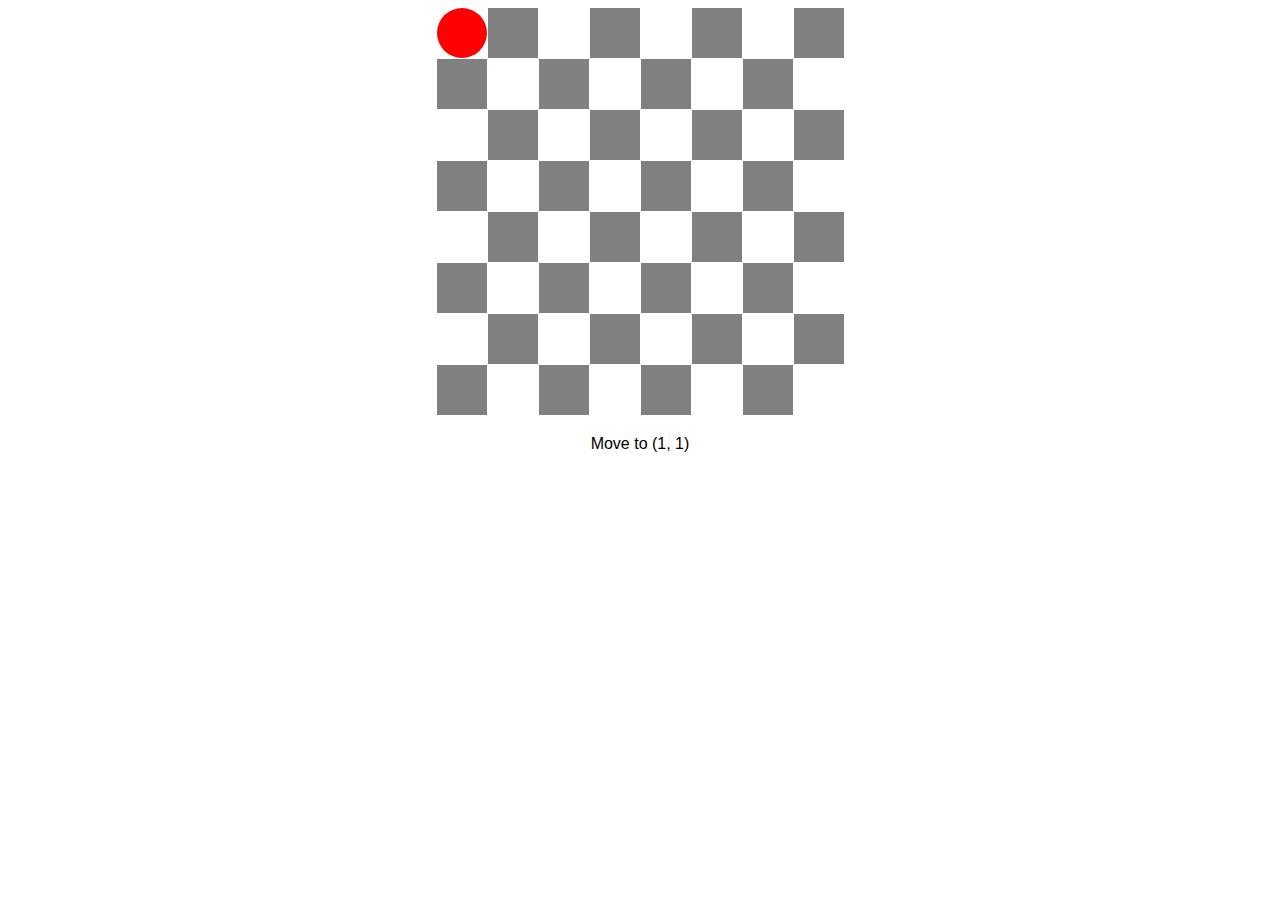
<file: Knight Tour/index.html>
<!DOCTYPE html>
<html lang="en">
<head>
    <meta charset="UTF-8">
    <meta name="viewport" content="width=device-width, initial-scale=1.0">
    <title>Knight's Path</title>
    <link rel="stylesheet" href="styles.css">
</head>
<body>
    <div id="chessboard"></div>
    <div id="moves"></div>
    <script src="script.js"></script>
</body>
</html>
</file>
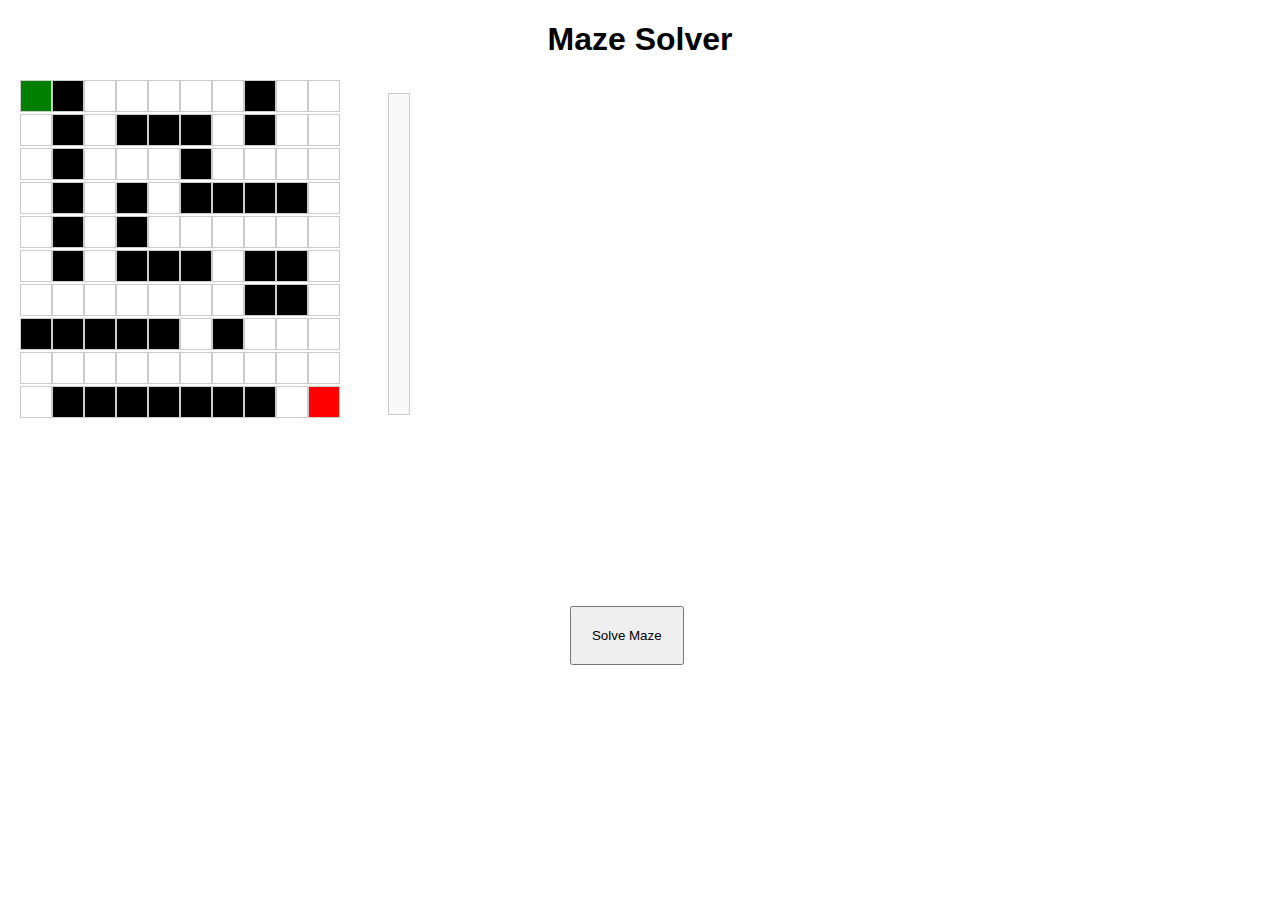
<file: Maze Solver/index.html>
<!DOCTYPE html>
<html lang="en">
<head>
    <meta charset="UTF-8">
    <meta name="viewport" content="width=device-width, initial-scale=1.0">
    <title>Maze Solver</title>
    <link rel="stylesheet" href="styles.css">
</head>
<body>
    <h1>Maze Solver</h1>
    <div id="maze"></div>
    <button onclick="solveMaze()">Solve Maze</button>
    <div id="log"></div> <!-- Added this div to show log messages -->
    <script src="script.js"></script>
</body>
</html>
</file>
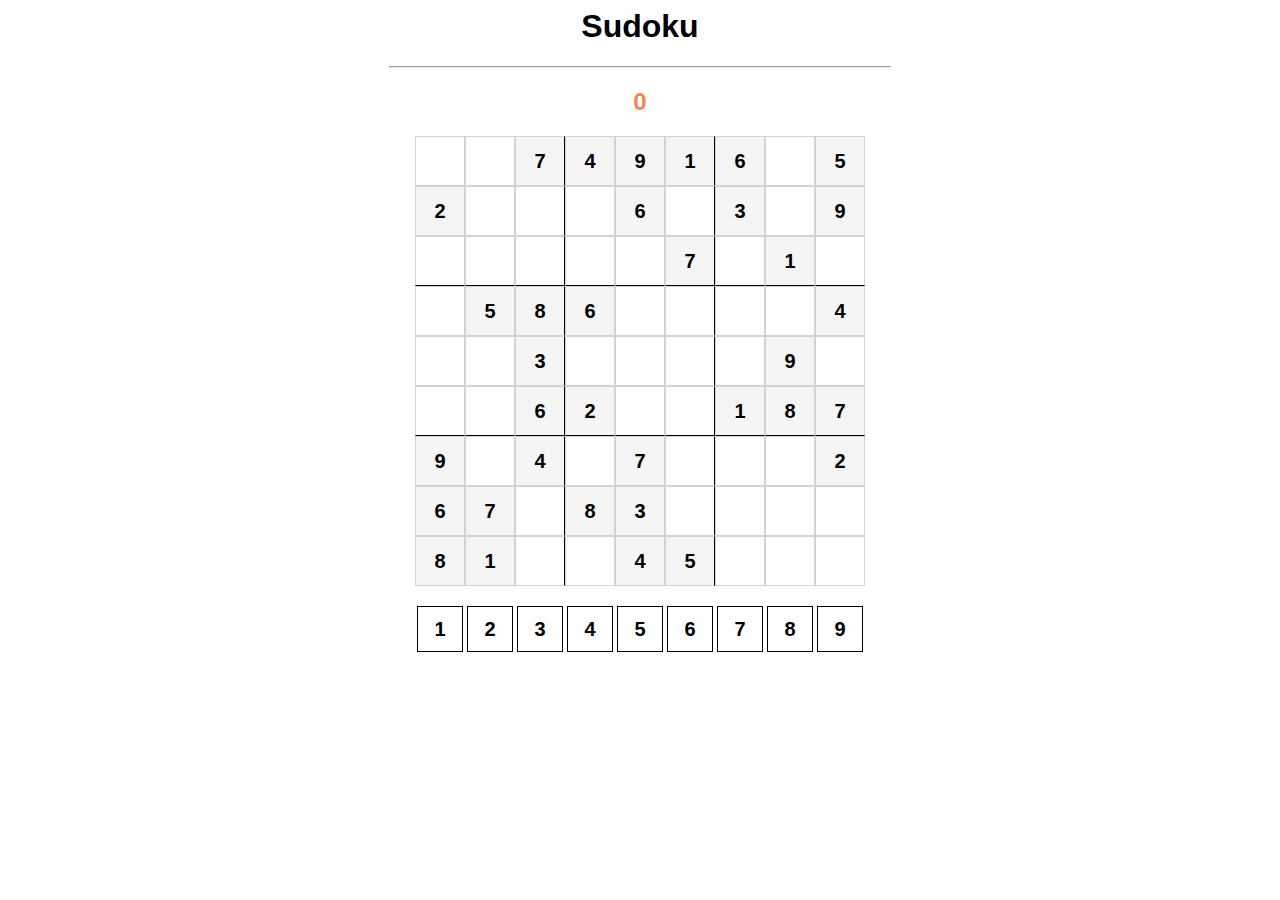
<file: Sudoku-master/index.html>
<html>
    <head>
        <meta charset="UTF-8">
        <meta name="viewport" content="width=device-width initial-scale=1.0 user-scalable=no">
        <title>Sudoku</title>

        <link rel="stylesheet" href="sudoku.css">
        <script src="sudoku.js"></script>
    </head>

    <body>
        <h1>Sudoku</h1>
        <hr>
        <h2 id="errors">0</h2>

        <!-- 9x9 board -->
        <div id="board"></div>
        <br>
        <div id="digits">
        </div>

    </body>


</html>
</file>
<file: Knight Tour/styles.css>
body {
    display: flex;
    flex-direction: column;
    align-items: center;
    font-family: Arial, sans-serif;
}

#chessboard {
    display: grid;
    grid-template-columns: repeat(8, 50px);
    grid-template-rows: repeat(8, 50px);
    gap: 1px;
}

.square {
    width: 50px;
    height: 50px;
    display: flex;
    align-items: center;
    justify-content: center;
}

.white {
    background-color: white;
}

.black {
    background-color: gray;
}

.knight {
    background-color: red;
    border-radius: 50%;
}

#moves {
    margin-top: 20px;
}
</file>
<file: Maze Solver/styles.css>
/* styles.css */
body {
    font-family: Arial, sans-serif;
    text-align: center;
    margin: 20px;
}

#maze {
    display: grid;
    grid-template-columns: repeat(10, 30px);
    grid-gap: 2px;
    margin: 0 auto;
}
button{
    padding:20px;
    position: relative;
    bottom:100px;
}
.cell {
    width: 30px;
    height: 30px;
    background-color: #fff;
    border: 1px solid #ccc;
}

.wall {
    background-color: #000;
}

.start {
    background-color: green;
}

.end {
    background-color: red;
}

.path {
    background-color: yellow;
}

#log {
    position:relative;
    bottom: 325px;
    right:300px;
    text-align: left;
    display: inline-block;
    border: 1px solid #ccc;
    padding: 10px;
    max-width: 90%;
    overflow-y: auto;
    height: 300px;
    background-color: #f9f9f9;
}
</file>
<file: Sudoku-master/sudoku.css>
body {
    font-family: Arial, Helvetica, sans-serif;
    text-align: center;
}

hr {
    width: 500px;
}

#errors {
    color: coral;
}

#board {
    width: 450px;
    height: 450px;

    margin: 0 auto;
    display: flex;
    flex-wrap: wrap;
}

.tile {
    width: 48px; 
    height: 48px;
    border: 1px solid lightgray;

    /* Text */
    font-size: 20px;
    font-weight: bold;
    display: flex;
    justify-content: center;
    align-items: center;
}

#digits {
    width: 450px;
    height: 50px;

    margin: 0 auto;
    display: flex;
    flex-wrap: wrap;
}

.number {
    width: 44px; 
    height: 44px;
    border: 1px solid black;
    margin: 2px;

    /* Text */
    font-size: 20px;
    font-weight: bold;
    display: flex;
    justify-content: center;
    align-items: center;
}

.number-selected {
    background-color: gray;
}

.tile-start {
    background-color: whitesmoke;
}

.horizontal-line {
    border-bottom: 1px solid black;
}

.vertical-line {
    border-right: 1px solid black;
}
</file>
